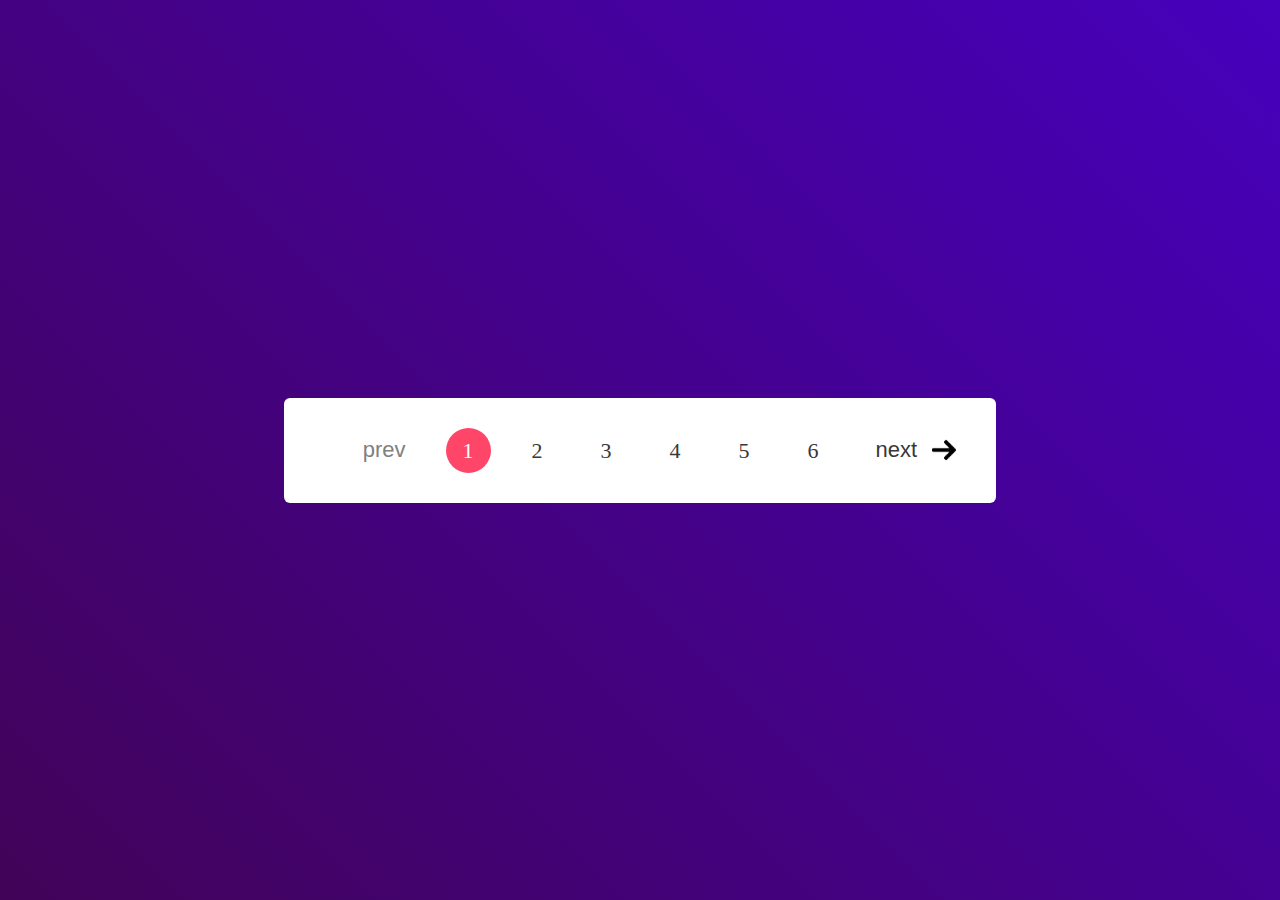
<file: index.html>
<!DOCTYPE html>
<html lang="en">

<head>
    <meta charset="UTF-8">
    <meta http-equiv="X-UA-Compatible" content="IE=edge">
    <meta name="viewport" content="width=device-width, initial-scale=1.0">
    <link rel="stylesheet" href="style.css">
    <script src="/main.js" defer></script>
    <title>Document</title>
</head>

<body>
    <div class="container">
        <span class="pagination">
            <button id="btn1"  onclick="handleBtn(true)"> <img src="/right-arrow.png"> prev</button>
            <ul>
                <li class="link active" value="1" onclick="activeLink()">1</li>
                <li class="link" value="2" onclick="activeLink()">2</li>
                <li class="link" value="3" onclick="activeLink()">3</li>
                <li class="link" value="4" onclick="activeLink()">4</li>
                <li class="link" value="5" onclick="activeLink()">5</li>
                <li class="link" value="6" onclick="activeLink()">6</li>
            </ul>
            <button id="btn2" onclick="handleBtn(false)"> next <img src="/right-arrow.png"></button>
        </span>
    </div>
</body>

</html>
</file>
<file: style.css>
* {
    margin: 0;
    padding: 0;
    box-sizing: border-box;
}

.container {
    width: 100vw;
    height: 100vh;
    background: linear-gradient(45deg, #410358, #4700bc);
    display: flex;
    align-items: center;
    justify-content: center;
}

.pagination {
    display: flex;
    /* flex-direction: column; */
    align-items: center;
    justify-content: center;
    background-color: #fff;
    color: #383838;
    padding: 10px 40px;
    border-radius: 6px;
}


ul {
    margin: 20px 30px;
}

ul li {
    display: inline-block;
    margin: 0 10px;
    /* background-color: #ccc; */
    width: 45px;
    height: 45px;
    border-radius: 50%;
    text-align: center;
    font-size: 22px;
    font-weight: 500;
    line-height: 45px;
    cursor: pointer;
}

ul li.active {
    color: #fff;
    background-color: #ff4568;
}

#btn1,
#btn2 {
    display: inline-flex;
    align-items: center;
    font-size: 22px;
    font-weight: 22px;
    font-weight: 500;
    color: #383838;
    background-color: transparent;
    outline: none;
    border: none;
    cursor: pointer;
}

#btn1 img {
    width: 24px;
    margin-right: 15px;
    transform: rotate(180deg);
}

#btn2 img {
    width: 24px;
    margin-left: 15px;
    /* transform: rotate(180deg); */
}

#btn1[disabled=true],#btn2[disabled=true]{
    color:gray;
    /* background-color: #ff4568; */
}
#btn1[disabled=true] img,#btn2[disabled=true] img{
    visibility: hidden;
}
</file>
